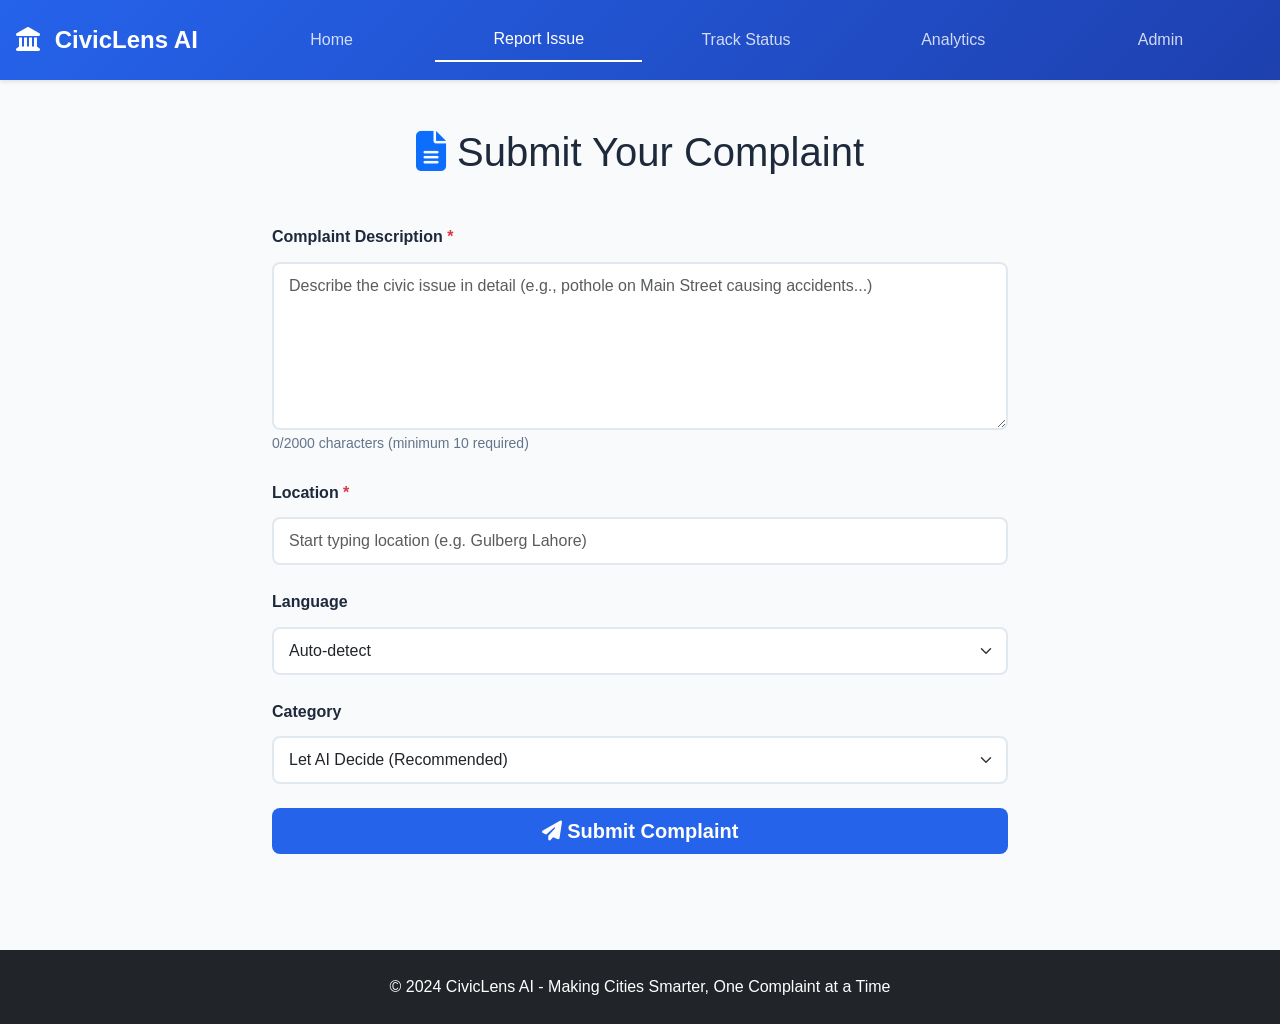
<file: frontend/submit.html>
<!DOCTYPE html>
<html lang="en">
<head>
    <meta charset="UTF-8">
    <meta name="viewport" content="width=device-width, initial-scale=1.0">
    <title>Submit Complaint - CivicLens AI</title>
    
    <!-- Bootstrap 5 CSS -->
    <link href="https://cdn.jsdelivr.net/npm/bootstrap@5.3.0/dist/css/bootstrap.min.css" rel="stylesheet">
    
    <!-- Font Awesome for icons -->
    <link href="https://cdnjs.cloudflare.com/ajax/libs/font-awesome/6.4.0/css/all.min.css" rel="stylesheet">
    
    <!-- Custom CSS -->
    <link href="css/style.css?v=6" rel="stylesheet">
</head>
<body>
    <nav class="navbar navbar-expand-lg navbar-dark bg-primary sticky-top"></nav>

    <!-- Main Content -->
    <div class="container py-5">
        <div class="row justify-content-center">
            <div class="col-lg-8">
                <h1 class="mb-5 text-center">
                    <i class="fas fa-file-alt text-primary"></i> Submit Your Complaint
                </h1>

                <!-- Alert Messages -->
                <div id="errorAlert" class="alert alert-danger alert-dismissible fade show d-none" role="alert">
                    <i class="fas fa-exclamation-circle"></i>
                    <span id="errorMessage"></span>
                    <button type="button" class="btn-close" data-bs-dismiss="alert"></button>
                </div>

                <!-- Form Section -->
                <div id="formSection">
                    <form id="complaintForm">
                        <!-- Complaint Description -->
                        <div class="mb-4">
                            <label for="complaintText" class="form-label fw-bold">
                                Complaint Description <span class="text-danger">*</span>
                            </label>
                            <textarea class="form-control" id="complaintText" rows="6" 
                                placeholder="Describe the civic issue in detail (e.g., pothole on Main Street causing accidents...)" 
                                maxlength="2000" required></textarea>
                            <small class="form-text text-muted">
                                <span id="charCount">0</span>/2000 characters (minimum 10 required)
                            </small>
                        </div>

                        <!-- Location with Autocomplete -->
                        <div class="mb-4 location-autocomplete-wrapper">
                            <label for="location" class="form-label fw-bold">
                                Location <span class="text-danger">*</span>
                            </label>
                            <input type="text" class="form-control" id="location" autocomplete="off"
                                placeholder="Start typing location (e.g. Gulberg Lahore)" required>
                            <div id="locationSuggestions" class="autocomplete-dropdown d-none"></div>
                            <input type="hidden" id="latitude">
                            <input type="hidden" id="longitude">
                            <input type="hidden" id="placeId">
                        </div>

                        <!-- Language -->
                        <div class="mb-4">
                            <label for="language" class="form-label fw-bold">Language</label>
                            <select class="form-select" id="language">
                                <option value="">Auto-detect</option>
                                <option value="English">English</option>
                                <option value="Urdu">اردو (Urdu)</option>
                                <option value="Roman Urdu">Roman Urdu</option>
                            </select>
                        </div>

                        <!-- Category -->
                        <div class="mb-4">
                            <label for="category" class="form-label fw-bold">Category</label>
                            <select class="form-select" id="category">
                                <option value="">Let AI Decide (Recommended)</option>
                                <option value="Roads">Roads & Infrastructure</option>
                                <option value="Water">Water Supply</option>
                                <option value="Electricity">Electricity</option>
                                <option value="Sanitation">Sanitation</option>
                                <option value="Traffic">Traffic & Transportation</option>
                                <option value="Public Safety">Public Safety</option>
                                <option value="Environment">Environment</option>
                            </select>
                        </div>

                        <!-- Submit Button -->
                        <button type="submit" class="btn btn-primary btn-lg w-100">
                            <i class="fas fa-paper-plane"></i> Submit Complaint
                        </button>
                    </form>
                </div>

                <!-- Success Section -->
                <div id="successSection" class="d-none">
                    <div class="alert alert-success text-center py-5">
                        <i class="fas fa-check-circle" style="font-size: 3rem;"></i>
                        <h3 class="mt-3">Complaint Submitted Successfully!</h3>
                    </div>

                    <!-- Complaint ID -->
                    <div class="card mb-4">
                        <div class="card-body text-center">
                            <h5 class="card-title">Your Complaint ID:</h5>
                            <div class="input-group mb-3">
                                <input type="text" class="form-control" id="complaintId" readonly>
                                <input type="hidden" id="mongoId">
                                <button class="btn btn-outline-primary" type="button" id="copyIdBtn">
                                    <i class="fas fa-copy"></i> Copy
                                </button>
                            </div>
                            <small class="text-muted">Save this ID to track your complaint status</small>
                        </div>
                    </div>

                    <!-- AI Analysis Results -->
                    <div class="card mb-4">
                        <div class="card-header bg-info text-white">
                            <h5 class="mb-0"><i class="fas fa-brain"></i> AI Analysis</h5>
                        </div>
                        <div class="card-body">
                            <div class="row">
                                <div class="col-md-6 mb-3">
                                    <strong>Category:</strong>
                                    <p id="aiCategory" class="text-primary fw-bold"></p>
                                </div>
                                <div class="col-md-6 mb-3">
                                    <strong>Severity:</strong>
                                    <p id="aiSeverity" class="fw-bold"></p>
                                </div>
                                <div class="col-md-6 mb-3">
                                    <strong>Priority Score:</strong>
                                    <div class="progress" style="height: 25px;">
                                        <div id="aiPriority" class="progress-bar bg-success" role="progressbar" style="width: 0%">0/100</div>
                                    </div>
                                </div>
                                <div class="col-md-6 mb-3">
                                    <strong>Department:</strong>
                                    <p id="aiDepartment" class="fw-bold"></p>
                                </div>
                                <div class="col-md-12 mb-3">
                                    <strong>AI Confidence:</strong>
                                    <p id="aiConfidence" class="fw-bold text-success"></p>
                                </div>
                            </div>
                        </div>
                    </div>

                    <!-- Recommendation -->
                    <div class="card mb-4">
                        <div class="card-header bg-warning text-dark">
                            <h5 class="mb-0"><i class="fas fa-lightbulb"></i> AI Recommendation</h5>
                        </div>
                        <div class="card-body">
                            <p id="aiRecommendation"></p>
                        </div>
                    </div>

                    <!-- Action Buttons -->
                    <div class="d-grid gap-2 d-sm-flex justify-content-center">
                        <button type="button" class="btn btn-primary btn-lg" onclick="resetForm()">
                            <i class="fas fa-plus"></i> Submit Another
                        </button>
                        <button type="button" class="btn btn-info btn-lg" onclick="trackComplaint()">
                            <i class="fas fa-search"></i> Track Status
                        </button>
                    </div>
                </div>

                <!-- Loading Spinner -->
                <div id="loadingSpinner" class="text-center d-none">
                    <div class="spinner-border text-primary" role="status" style="width: 3rem; height: 3rem;">
                        <span class="visually-hidden">Loading...</span>
                    </div>
                    <p class="mt-3">Analyzing with AI... This may take a few seconds</p>
                </div>
            </div>
        </div>
    </div>

    <!-- Footer -->
    <footer class="bg-dark text-white text-center py-4 mt-5">
        <div class="container">
            <p>&copy; 2024 CivicLens AI - Making Cities Smarter, One Complaint at a Time</p>
        </div>
    </footer>

    <!-- Bootstrap JS -->
    <script src="https://cdn.jsdelivr.net/npm/bootstrap@5.3.0/dist/js/bootstrap.bundle.min.js"></script>
    
    <!-- API Client -->
    <script src="js/navbar.js?v=9"></script>
    <script src="js/config.js?v=9"></script>
    <script src="js/api.js?v=8"></script>
    <script src="js/submit.js?v=5"></script>
</body>
</html>
</file>
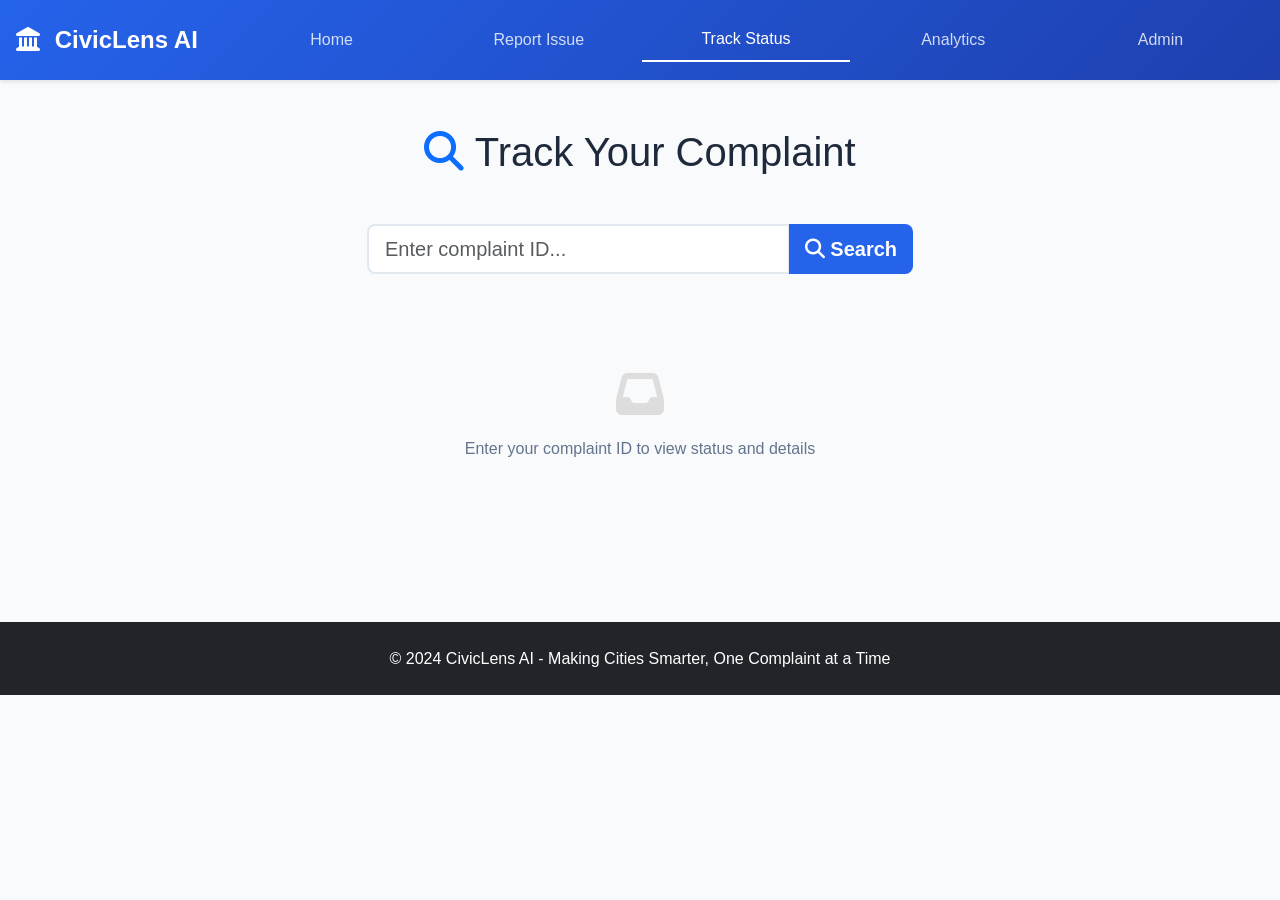
<file: frontend/track.html>
<!DOCTYPE html>
<html lang="en">
<head>
    <meta charset="UTF-8">
    <meta name="viewport" content="width=device-width, initial-scale=1.0">
    <title>Track Complaint - CivicLens AI</title>
    
    <!-- Bootstrap 5 CSS -->
    <link href="https://cdn.jsdelivr.net/npm/bootstrap@5.3.0/dist/css/bootstrap.min.css" rel="stylesheet">
    
    <!-- Font Awesome for icons -->
    <link href="https://cdnjs.cloudflare.com/ajax/libs/font-awesome/6.4.0/css/all.min.css" rel="stylesheet">
    
    <!-- Custom CSS -->
    <link href="css/style.css?v=6" rel="stylesheet">
</head>
<body>
    <nav class="navbar navbar-expand-lg navbar-dark bg-primary sticky-top"></nav>

    <!-- Main Content -->
    <div class="container py-5">
        <h1 class="mb-5 text-center">
            <i class="fas fa-search text-primary"></i> Track Your Complaint
        </h1>

        <!-- Search Section -->
        <div class="row justify-content-center mb-5">
            <div class="col-lg-6">
                <div class="input-group input-group-lg">
                    <input type="text" class="form-control" id="searchId" 
                        placeholder="Enter complaint ID...">
                    <button class="btn btn-primary" type="button" onclick="searchComplaint()">
                        <i class="fas fa-search"></i> Search
                    </button>
                </div>
            </div>
        </div>

        <!-- Alert Messages -->
        <div id="errorAlert" class="alert alert-danger alert-dismissible fade show d-none" role="alert">
            <i class="fas fa-exclamation-circle"></i>
            <span id="errorMessage"></span>
            <button type="button" class="btn-close" data-bs-dismiss="alert"></button>
        </div>

        <!-- Loading State -->
        <div id="loadingSpinner" class="text-center d-none">
            <div class="spinner-border text-primary" role="status" style="width: 3rem; height: 3rem;">
                <span class="visually-hidden">Loading...</span>
            </div>
            <p class="mt-3">Searching for your complaint...</p>
        </div>

        <!-- Empty State -->
        <div id="emptyState" class="text-center py-5">
            <i class="fas fa-inbox" style="font-size: 3rem; color: #ddd;"></i>
            <p class="mt-3 text-muted">Enter your complaint ID to view status and details</p>
        </div>

        <!-- Complaint Details -->
        <div id="complaintDetails" class="d-none">
            <div class="alert alert-primary text-center mb-4">
                <strong>Tracking ID:</strong> <code id="trackingIdDisplay" class="fs-5"></code>
            </div>
            <!-- Timeline -->
            <div class="card mb-5">
                <div class="card-header bg-primary text-white">
                    <h5 class="mb-0"><i class="fas fa-timeline"></i> Status Timeline</h5>
                </div>
                <div class="card-body">
                    <div id="statusTimeline" class="timeline">
                        <p class="text-muted text-center">Search a complaint to view status history</p>
                    </div>
                </div>
            </div>

            <!-- Details Grid -->
            <div class="row mb-5">
                <div class="col-md-6 mb-3">
                    <div class="card">
                        <div class="card-body">
                            <h6 class="card-title text-muted">Description</h6>
                            <p id="detailText" class="card-text"></p>
                        </div>
                    </div>
                </div>
                <div class="col-md-6 mb-3">
                    <div class="card">
                        <div class="card-body">
                            <h6 class="card-title text-muted">Location</h6>
                            <p id="detailLocation" class="card-text"></p>
                        </div>
                    </div>
                </div>
                <div class="col-md-6 mb-3">
                    <div class="card">
                        <div class="card-body">
                            <h6 class="card-title text-muted">Category</h6>
                            <p id="detailCategory" class="card-text"><span class="badge bg-info"></span></p>
                        </div>
                    </div>
                </div>
                <div class="col-md-6 mb-3">
                    <div class="card">
                        <div class="card-body">
                            <h6 class="card-title text-muted">Severity</h6>
                            <p id="detailSeverity" class="card-text"></p>
                        </div>
                    </div>
                </div>
                <div class="col-md-6 mb-3">
                    <div class="card">
                        <div class="card-body">
                            <h6 class="card-title text-muted">Priority Score</h6>
                            <div class="progress" style="height: 25px;">
                                <div id="detailPriority" class="progress-bar" role="progressbar" style="width: 0%">0/100</div>
                            </div>
                        </div>
                    </div>
                </div>
                <div class="col-md-6 mb-3">
                    <div class="card">
                        <div class="card-body">
                            <h6 class="card-title text-muted">Department</h6>
                            <p id="detailDepartment" class="card-text"></p>
                        </div>
                    </div>
                </div>
                <div class="col-md-6 mb-3">
                    <div class="card">
                        <div class="card-body">
                            <h6 class="card-title text-muted">Language</h6>
                            <p id="detailLanguage" class="card-text"></p>
                        </div>
                    </div>
                </div>
                <div class="col-md-6 mb-3">
                    <div class="card">
                        <div class="card-body">
                            <h6 class="card-title text-muted">AI Confidence</h6>
                            <p id="detailConfidence" class="card-text text-success fw-bold"></p>
                        </div>
                    </div>
                </div>
            </div>

            <!-- Resolution Notes -->
            <div id="resolutionNotesCard" class="card mb-5 d-none">
                <div class="card-header bg-success text-white">
                    <h5 class="mb-0"><i class="fas fa-clipboard-check"></i> Resolution Notes</h5>
                </div>
                <div class="card-body">
                    <p id="detailResolutionNotes" class="mb-0"></p>
                    <small class="text-muted" id="resolutionUpdatedAt"></small>
                </div>
            </div>

            <!-- Duplicate Info -->
            <div id="duplicateInfo" class="alert alert-info d-none">
                <i class="fas fa-copy"></i>
                <strong>Part of Complaint Cluster</strong>
                <p class="mb-0">This complaint is part of a group of similar issues for more efficient handling.</p>
            </div>

            <!-- Citizen Feedback (shown when Resolved) -->
            <div id="feedbackSection" class="card mb-5 d-none">
                <div class="card-header bg-success text-white">
                    <h5 class="mb-0"><i class="fas fa-star"></i> Rate Your Experience</h5>
                </div>
                <div class="card-body">
                    <p class="text-muted">Your complaint has been resolved. Please share your feedback.</p>
                    <div class="mb-3" id="starRating">
                        <span class="star-btn" data-rating="1">★</span>
                        <span class="star-btn" data-rating="2">★</span>
                        <span class="star-btn" data-rating="3">★</span>
                        <span class="star-btn" data-rating="4">★</span>
                        <span class="star-btn" data-rating="5">★</span>
                    </div>
                    <textarea id="feedbackComment" class="form-control mb-3" rows="3"
                        placeholder="Share your experience (e.g. Issue resolved quickly...)"></textarea>
                    <button class="btn btn-success" onclick="submitFeedback()">
                        <i class="fas fa-paper-plane"></i> Submit Feedback
                    </button>
                </div>
            </div>

            <!-- Existing Feedback Display -->
            <div id="feedbackDisplay" class="card mb-5 d-none">
                <div class="card-header bg-success text-white">
                    <h5 class="mb-0"><i class="fas fa-star"></i> Your Feedback</h5>
                </div>
                <div class="card-body">
                    <p id="feedbackStars" class="fs-4 text-warning"></p>
                    <p id="feedbackCommentDisplay" class="text-muted"></p>
                </div>
            </div>
        </div>
    </div>

    <!-- Footer -->
    <footer class="bg-dark text-white text-center py-4 mt-5">
        <div class="container">
            <p>&copy; 2024 CivicLens AI - Making Cities Smarter, One Complaint at a Time</p>
        </div>
    </footer>

    <script src="https://cdn.jsdelivr.net/npm/bootstrap@5.3.0/dist/js/bootstrap.bundle.min.js"></script>
    <script src="js/navbar.js?v=9"></script>
    <script src="js/config.js?v=9"></script>
    <script src="js/api.js?v=8"></script>
    <script src="js/track.js?v=5"></script>
</body>
</html>
</file>
<file: frontend/css/style.css>
/* ============================================
   CivicLens AI - Custom CSS Styling
   ============================================ */

:root {
    --primary-color: #2563EB;
    --secondary-color: #22C55E;
    --accent-color: #F59E0B;
    --danger-color: #EF4444;
    --warning-color: #F59E0B;
    --info-color: #06B6D4;
    --success-color: #22C55E;
    --light-bg: #F8FAFC;
    --dark-text: #1E293B;
    --border-color: #E2E8F0;
}

/* ============================================
   Global Styles
   ============================================ */

* {
    margin: 0;
    padding: 0;
    box-sizing: border-box;
}

body {
    font-family: 'Segoe UI', Tahoma, Geneva, Verdana, sans-serif;
    color: var(--dark-text);
    background-color: var(--light-bg);
    line-height: 1.6;
}

html {
    scroll-behavior: smooth;
}

/* ============================================
   Navigation
   ============================================ */

.navbar {
    box-shadow: 0 2px 4px rgba(0, 0, 0, 0.1);
    background: linear-gradient(135deg, var(--primary-color) 0%, #1e40af 100%) !important;
}

.navbar-brand {
    font-size: 1.5rem;
    font-weight: bold;
    color: white !important;
}

.navbar-brand i {
    margin-right: 0.5rem;
}

.nav-link {
    margin: 0 0.5rem;
    transition: all 0.3s ease;
    color: rgba(255, 255, 255, 0.8) !important;
    font-weight: 500;
}

.nav-link:hover {
    color: white !important;
    transform: translateY(-2px);
}

.nav-link.active {
    color: white !important;
    border-bottom: 2px solid white;
}

/* Navbar: brand left, links evenly spaced across remaining width */
.navbar-inner {
    display: flex;
    flex-wrap: wrap;
    align-items: center;
    width: 100%;
    padding: 0.5rem 1rem;
    gap: 0.25rem;
}

.navbar-brand {
    flex: 0 0 auto;
    margin-right: 0.5rem;
}

.navbar-links-wrap {
    flex: 1 1 0;
    min-width: 0;
}

@media (min-width: 992px) {
    .navbar-inner {
        flex-wrap: nowrap;
    }

    .navbar-brand {
        flex: 0 0 200px;
    }

    .navbar-links-wrap {
        display: flex !important;
        flex: 1 1 auto;
        justify-content: stretch;
    }
}

.navbar-nav-equal {
    display: flex;
    flex-direction: row;
    flex-wrap: nowrap;
    align-items: center;
    justify-content: space-evenly;
    width: 100%;
    padding: 0;
    margin: 0;
}

.navbar-nav-equal .nav-item {
    flex: 1 1 0;
    text-align: center;
}

.navbar-nav-equal .nav-link {
    display: inline-block;
    width: 100%;
    margin: 0;
    padding: 0.5rem 0.25rem;
    white-space: nowrap;
}

@media (max-width: 991px) {
    .navbar-links-wrap {
        flex: 1 1 100%;
        order: 3;
    }

    .navbar-toggler {
        order: 2;
        margin-left: auto;
    }

    .navbar-nav-equal {
        flex-direction: column;
        padding: 0.5rem 0;
    }

    .navbar-nav-equal .nav-item {
        flex: none;
        width: 100%;
        text-align: center;
    }

    .navbar-nav-equal .nav-link {
        padding: 0.6rem 1rem;
    }
}

/* ============================================
   Hero Section
   ============================================ */

.hero-section {
    background: linear-gradient(135deg, var(--primary-color) 0%, #1e40af 100%);
    color: white;
    text-align: center;
    padding: 80px 20px !important;
}

.hero-section h1 {
    font-size: 3.5rem;
    font-weight: 900;
    letter-spacing: -0.02em;
    text-shadow: 2px 2px 4px rgba(0, 0, 0, 0.2);
}

.hero-section h2 {
    font-size: 1.5rem;
    font-weight: 600;
    opacity: 0.95;
}

.button-group {
    display: flex;
    gap: 1rem;
    justify-content: center;
    flex-wrap: wrap;
    margin-top: 2rem;
}

.button-group .btn {
    padding: 12px 30px;
    font-weight: 600;
    border-radius: 8px;
    transition: all 0.3s ease;
    box-shadow: 0 4px 12px rgba(0, 0, 0, 0.15);
}

.button-group .btn:hover {
    transform: translateY(-3px);
    box-shadow: 0 8px 20px rgba(0, 0, 0, 0.2);
}

/* ============================================
   Stats Section
   ============================================ */

.stats-section {
    background: white;
    padding: 60px 20px;
}

.stat-card {
    background: linear-gradient(135deg, white 0%, #f0f9ff 100%);
    border: 2px solid var(--border-color);
    border-radius: 12px;
    padding: 30px;
    text-align: center;
    transition: all 0.3s ease;
    box-shadow: 0 2px 8px rgba(0, 0, 0, 0.05);
}

.stat-card:hover {
    transform: translateY(-5px);
    box-shadow: 0 12px 24px rgba(0, 0, 0, 0.1);
    border-color: var(--primary-color);
}

.stat-card h3 {
    font-size: 2.5rem;
    font-weight: 800;
    color: var(--primary-color);
    margin-bottom: 0.5rem;
}

.stat-card p {
    font-size: 1.1rem;
    font-weight: 600;
    color: var(--dark-text);
    margin-bottom: 0.5rem;
}

.stat-card small {
    color: #64748b;
    font-size: 0.9rem;
}

/* ============================================
   Features Section
   ============================================ */

.features-section {
    background-color: var(--light-bg);
    padding: 60px 20px;
}

.feature-card {
    background: white;
    border: none;
    border-radius: 12px;
    padding: 30px;
    text-align: center;
    transition: all 0.3s ease;
    box-shadow: 0 2px 8px rgba(0, 0, 0, 0.05);
    height: 100%;
}

.feature-card:hover {
    transform: translateY(-8px);
    box-shadow: 0 12px 24px rgba(0, 0, 0, 0.1);
}

.feature-card i {
    font-size: 3rem;
    color: var(--primary-color);
    margin-bottom: 1rem;
}

.feature-card h5 {
    font-weight: 700;
    margin-bottom: 1rem;
    color: var(--dark-text);
}

.feature-card p {
    color: #64748b;
    font-size: 0.95rem;
    line-height: 1.5;
}

/* ============================================
   CTA Section
   ============================================ */

.cta-section {
    background: linear-gradient(135deg, var(--primary-color) 0%, #1e40af 100%);
    color: white;
    padding: 60px 20px;
    text-align: center;
}

.cta-section h2 {
    font-size: 2.5rem;
    font-weight: 800;
    margin-bottom: 1rem;
}

.cta-section .btn-light {
    padding: 12px 40px;
    font-weight: 600;
    border-radius: 8px;
    transition: all 0.3s ease;
}

.cta-section .btn-light:hover {
    transform: scale(1.05);
    box-shadow: 0 8px 20px rgba(0, 0, 0, 0.2);
}

/* ============================================
   Form Styles
   ============================================ */

.form-label {
    color: var(--dark-text);
    margin-bottom: 0.75rem;
}

.form-control,
.form-select {
    border: 2px solid var(--border-color);
    border-radius: 8px;
    padding: 10px 15px;
    font-size: 1rem;
    transition: all 0.3s ease;
}

.form-control:focus,
.form-select:focus {
    border-color: var(--primary-color);
    box-shadow: 0 0 0 0.2rem rgba(37, 99, 235, 0.1);
}

textarea.form-control {
    min-height: 120px;
    resize: vertical;
}

/* ============================================
   Buttons
   ============================================ */

.btn {
    border-radius: 8px;
    font-weight: 600;
    transition: all 0.3s ease;
    border: none;
}

.btn-primary {
    background: var(--primary-color);
    color: white;
}

.btn-primary:hover {
    background: #1d4ed8;
    transform: translateY(-2px);
    box-shadow: 0 4px 12px rgba(37, 99, 235, 0.3);
}

.btn-success {
    background: var(--secondary-color);
    color: white;
}

.btn-success:hover {
    background: #16a34a;
    transform: translateY(-2px);
}

.btn-danger {
    background: var(--danger-color);
    color: white;
}

.btn-danger:hover {
    background: #dc2626;
    transform: translateY(-2px);
}

.btn-info {
    background: var(--info-color);
    color: white;
}

.btn-info:hover {
    background: #0891b2;
    transform: translateY(-2px);
}

/* ============================================
   Cards
   ============================================ */

.card {
    border: 2px solid var(--border-color);
    border-radius: 12px;
    box-shadow: 0 2px 8px rgba(0, 0, 0, 0.05);
    transition: all 0.3s ease;
}

.card:hover {
    box-shadow: 0 8px 16px rgba(0, 0, 0, 0.1);
}

.card-header {
    border-bottom: 2px solid var(--border-color);
    font-weight: 600;
}

/* ============================================
   Alerts
   ============================================ */

.alert {
    border: 2px solid;
    border-radius: 8px;
    padding: 15px 20px;
}

.alert-danger {
    background-color: #fee2e2;
    border-color: #fecaca;
    color: #991b1b;
}

.alert-success {
    background-color: #dcfce7;
    border-color: #bbf7d0;
    color: #166534;
}

.alert-info {
    background-color: #cffafe;
    border-color: #a5f3fc;
    color: #164e63;
}

.alert-warning {
    background-color: #fef3c7;
    border-color: #fde68a;
    color: #92400e;
}

/* ============================================
   Spinners
   ============================================ */

.spinner-border {
    border-width: 0.3em;
}

/* ============================================
   Success State
   ============================================ */

.alert-success {
    text-align: center;
    border: none;
    background: linear-gradient(135deg, #dcfce7 0%, #bbf7d0 100%);
}

.alert-success i {
    color: var(--secondary-color);
    animation: bounce 0.6s ease;
}

@keyframes bounce {
    0%, 100% { transform: translateY(0); }
    50% { transform: translateY(-20px); }
}

/* ============================================
   Timeline
   ============================================ */

.timeline {
    position: relative;
    padding: 20px 0;
}

.timeline-item {
    display: flex;
    margin-bottom: 30px;
    position: relative;
}

.timeline-marker {
    min-width: 50px;
    height: 50px;
    background: white;
    border: 3px solid var(--border-color);
    border-radius: 50%;
    display: flex;
    align-items: center;
    justify-content: center;
    font-size: 1.2rem;
    color: #64748b;
    margin-right: 20px;
    flex-shrink: 0;
    transition: all 0.3s ease;
    z-index: 2;
}

.timeline-marker.completed {
    background: var(--secondary-color);
    border-color: var(--secondary-color);
    color: white;
}

.timeline-marker i {
    font-size: 1.2rem;
}

.timeline-item:not(:last-child)::before {
    content: '';
    position: absolute;
    left: 24px;
    top: 50px;
    width: 3px;
    height: 30px;
    background: var(--border-color);
    z-index: 1;
}

.timeline-content {
    padding: 10px 0;
    flex: 1;
}

.timeline-content h6 {
    font-weight: 700;
    margin-bottom: 0.25rem;
    color: var(--dark-text);
}

.timeline-content p {
    color: #64748b;
    font-size: 0.9rem;
}

.timeline-content small {
    color: #94a3b8;
}

/* ============================================
   KPI Cards
   ============================================ */

.kpi-card {
    background: linear-gradient(135deg, rgba(255,255,255,0.1) 0%, rgba(255,255,255,0.05) 100%);
    border: 2px solid rgba(255, 255, 255, 0.2);
    border-radius: 12px;
    padding: 20px;
    color: white;
    text-align: center;
    transition: all 0.3s ease;
    position: relative;
    overflow: hidden;
}

.kpi-card:hover {
    transform: translateY(-5px);
    box-shadow: 0 12px 24px rgba(0, 0, 0, 0.2);
    border-color: rgba(255, 255, 255, 0.4);
}

.kpi-card::before {
    content: '';
    position: absolute;
    top: 0;
    right: 0;
    width: 100px;
    height: 100px;
    background: rgba(255, 255, 255, 0.1);
    border-radius: 50%;
    transform: translate(50%, -50%);
}

.kpi-card .kpi-icon {
    font-size: 2rem;
    opacity: 0.8;
    margin-bottom: 0.5rem;
}

.kpi-card h6 {
    font-size: 0.85rem;
    font-weight: 600;
    opacity: 0.9;
    margin-bottom: 0.5rem;
}

.kpi-card h3 {
    font-size: 2rem;
    font-weight: 800;
}

.kpi-card.bg-danger {
    background: linear-gradient(135deg, #EF4444 0%, #dc2626 100%);
    border-color: rgba(255, 255, 255, 0.3);
}

.kpi-card.bg-info {
    background: linear-gradient(135deg, #06B6D4 0%, #0891b2 100%);
    border-color: rgba(255, 255, 255, 0.3);
}

.kpi-card.bg-warning {
    background: linear-gradient(135deg, #F59E0B 0%, #d97706 100%);
    border-color: rgba(255, 255, 255, 0.3);
}

.kpi-card.bg-success {
    background: linear-gradient(135deg, #22C55E 0%, #16a34a 100%);
    border-color: rgba(255, 255, 255, 0.3);
}

.kpi-card.bg-primary {
    background: linear-gradient(135deg, #2563EB 0%, #1d4ed8 100%);
    border-color: rgba(255, 255, 255, 0.3);
}

/* ============================================
   Insight Cards
   ============================================ */

.insight-card {
    background: white;
    border: 2px solid var(--border-color);
    border-radius: 12px;
    padding: 20px;
    text-align: center;
    transition: all 0.3s ease;
}

.insight-card:hover {
    transform: translateY(-3px);
    box-shadow: 0 8px 16px rgba(0, 0, 0, 0.1);
}

.insight-card i {
    font-size: 2rem;
    color: var(--primary-color);
    margin-bottom: 1rem;
}

.insight-card h6 {
    font-weight: 700;
    color: var(--dark-text);
    margin-bottom: 0.5rem;
}

.insight-card p {
    font-size: 1.5rem;
    font-weight: 800;
    color: var(--primary-color);
    margin-bottom: 0.5rem;
}

.insight-card small {
    color: #64748b;
}

/* ============================================
   Recommendation Cards
   ============================================ */

.recommendation-card {
    border-left: 4px solid;
    padding: 15px;
    margin-bottom: 15px;
    border-radius: 8px;
    background: #f8fafc;
}

.recommendation-card.border-danger {
    border-color: var(--danger-color);
    background: #fee2e2;
}

.recommendation-card.border-warning {
    border-color: var(--warning-color);
    background: #fef3c7;
}

.recommendation-card.border-info {
    border-color: var(--info-color);
    background: #cffafe;
}

.recommendation-card.border-success {
    border-color: var(--secondary-color);
    background: #dcfce7;
}

.rec-header {
    font-weight: 600;
    display: flex;
    align-items: center;
    gap: 10px;
    margin-bottom: 10px;
}

/* ============================================
   Badges
   ============================================ */

.badge {
    padding: 6px 12px;
    border-radius: 6px;
    font-weight: 600;
    font-size: 0.85rem;
}

.badge.bg-danger {
    background: var(--danger-color) !important;
}

.badge.bg-warning {
    background: var(--warning-color) !important;
    color: white;
}

.badge.bg-success {
    background: var(--secondary-color) !important;
}

.badge.bg-info {
    background: var(--info-color) !important;
    color: white;
}

/* ============================================
   Progress Bars
   ============================================ */

.progress {
    background-color: #e2e8f0;
    border-radius: 10px;
    overflow: hidden;
    height: 25px;
}

.progress-bar {
    background: linear-gradient(90deg, var(--primary-color) 0%, #1d4ed8 100%);
    font-weight: 600;
    color: white;
    display: flex;
    align-items: center;
    justify-content: center;
    font-size: 0.85rem;
    transition: width 0.6s ease;
}

.progress-bar.bg-success {
    background: linear-gradient(90deg, var(--secondary-color) 0%, #16a34a 100%) !important;
}

.progress-bar.bg-warning {
    background: linear-gradient(90deg, var(--warning-color) 0%, #d97706 100%) !important;
}

.progress-bar.bg-danger {
    background: linear-gradient(90deg, var(--danger-color) 0%, #dc2626 100%) !important;
}

/* ============================================
   Footer
   ============================================ */

footer {
    background: #0f172a;
    margin-top: auto;
}

footer p {
    margin: 0;
    font-weight: 500;
}

footer small {
    color: #94a3b8;
}

/* ============================================
   Responsive Design
   ============================================ */

@media (max-width: 768px) {
    .hero-section h1 {
        font-size: 2rem;
    }

    .hero-section h2 {
        font-size: 1.1rem;
    }

    .button-group {
        flex-direction: column;
    }

    .button-group .btn {
        width: 100%;
    }

    .kpi-card {
        margin-bottom: 15px;
    }

    .stat-card {
        margin-bottom: 15px;
    }

    .timeline-item {
        flex-direction: column;
        margin-bottom: 20px;
    }

    .timeline-marker {
        margin-right: 0;
        margin-bottom: 10px;
    }

    .input-group-lg > .form-control,
    .input-group-lg > .btn {
        font-size: 1rem;
    }

    .navbar-brand {
        font-size: 1.2rem;
    }
}

@media (max-width: 576px) {
    .container-fluid {
        padding-left: 10px;
        padding-right: 10px;
    }

    h1 {
        font-size: 1.75rem !important;
    }

    h2 {
        font-size: 1.25rem !important;
    }

    .feature-card {
        padding: 20px;
    }

    .feature-card i {
        font-size: 2.5rem;
    }
}

/* ============================================
   Charts responsive
   ============================================ */

canvas {
    max-height: 400px;
}

/* ============================================
   Utility Classes
   ============================================ */

.d-none {
    display: none !important;
}

.d-block {
    display: block !important;
}

.text-center {
    text-align: center !important;
}

.text-muted {
    color: #64748b !important;
}

.fw-bold {
    font-weight: 700 !important;
}

.mb-0 {
    margin-bottom: 0 !important;
}

.py-5 {
    padding-top: 3rem !important;
    padding-bottom: 3rem !important;
}

.mt-5 {
    margin-top: 3rem !important;
}

/* Dashboard */
.dashboard-header h1 {
    font-size: 1.85rem;
    font-weight: 800;
    color: var(--dark-text);
}

.section-title {
    font-weight: 700;
    color: var(--dark-text);
}

.chart-card {
    background: linear-gradient(135deg, white 0%, #f8fafc 100%);
    border: 2px solid var(--border-color);
    border-radius: 12px;
    padding: 1.5rem;
    height: 100%;
    box-shadow: 0 2px 8px rgba(0, 0, 0, 0.05);
    transition: all 0.3s ease;
}

.chart-card:hover {
    transform: translateY(-3px);
    box-shadow: 0 12px 24px rgba(0, 0, 0, 0.08);
    border-color: var(--primary-color);
}

.chart-card h5 {
    font-weight: 700;
    color: var(--dark-text);
    margin-bottom: 1rem;
    padding-bottom: 0.75rem;
    border-bottom: 2px solid var(--border-color);
}

.chart-card h5 i {
    color: var(--primary-color);
    margin-right: 0.5rem;
}

/* SaaS Cards */
.saas-card {
    border: none;
    border-radius: 16px;
    box-shadow: 0 4px 20px rgba(0, 0, 0, 0.06);
    transition: transform 0.2s, box-shadow 0.2s;
}
.saas-card:hover {
    transform: translateY(-2px);
    box-shadow: 0 8px 30px rgba(0, 0, 0, 0.1);
}
.saas-kpi {
    background: white;
    border-radius: 16px;
    padding: 1.5rem;
    box-shadow: 0 4px 15px rgba(0,0,0,0.06);
    text-align: center;
    transition: transform 0.2s;
}
.saas-kpi:hover { transform: translateY(-3px); }
.saas-kpi h6 { color: #64748b; font-size: 0.85rem; margin-bottom: 0.5rem; }
.saas-kpi h3 { color: var(--primary-color); font-weight: 700; }
.kpi-open h3 { color: #EF4444; }
.kpi-resolved h3 { color: var(--secondary-color); }
.kpi-critical h3 { color: #991B1B; }
.kpi-satisfaction h3 { color: var(--accent-color); }

/* Admin Table */
.admin-table tbody tr { cursor: pointer; transition: background 0.15s; }
.admin-table tbody tr:hover { background: #EFF6FF; }

/* Complaint Modal (centered) */
.complaint-modal .modal-header {
    background: linear-gradient(135deg, var(--primary-color), #1e40af);
    color: white;
    border: none;
}
.complaint-modal .modal-footer {
    background: #F8FAFC;
    border-top: 1px solid var(--border-color);
}
.drawer-section { margin-bottom: 1.25rem; }
.drawer-section label { font-size: 0.75rem; text-transform: uppercase; color: #64748b; font-weight: 600; }
.status-timeline .timeline-step {
    display: flex; gap: 0.75rem; margin-bottom: 1rem; align-items: flex-start;
}
.timeline-dot {
    width: 12px; height: 12px; border-radius: 50%;
    background: var(--primary-color); margin-top: 5px; flex-shrink: 0;
}

/* Chatbot */
.chatbot-fab {
    position: fixed; bottom: 24px; right: 24px; z-index: 1060;
    background: linear-gradient(135deg, var(--primary-color), #1e40af);
    color: white; border: none; border-radius: 50px;
    padding: 14px 22px; font-weight: 600; font-size: 0.95rem;
    box-shadow: 0 6px 25px rgba(37,99,235,0.4);
    display: flex; align-items: center; gap: 8px;
    transition: transform 0.2s, box-shadow 0.2s; cursor: pointer;
}
.chatbot-fab:hover { transform: scale(1.05); box-shadow: 0 8px 30px rgba(37,99,235,0.5); }
.chatbot-window {
    position: fixed; bottom: 90px; right: 24px; width: 380px; max-width: calc(100vw - 48px);
    height: 480px; background: white; border-radius: 16px;
    box-shadow: 0 10px 40px rgba(0,0,0,0.15); z-index: 1060;
    display: flex; flex-direction: column; overflow: hidden;
}
.chatbot-header {
    padding: 1rem; background: linear-gradient(135deg, var(--primary-color), #1e40af);
    color: white; display: flex; justify-content: space-between; align-items: center;
}
.chatbot-messages { flex: 1; overflow-y: auto; padding: 1rem; background: #F8FAFC; }
.chat-msg {
    padding: 0.75rem 1rem; border-radius: 12px; margin-bottom: 0.75rem;
    max-width: 90%; font-size: 0.9rem; line-height: 1.5;
}
.chat-msg.bot { background: white; border: 1px solid var(--border-color); }
.chat-msg.user { background: var(--primary-color); color: white; margin-left: auto; }
.chat-msg.error { background: #FEE2E2; color: #991B1B; }
.chatbot-input {
    padding: 0.75rem; border-top: 1px solid var(--border-color);
    display: flex; gap: 0.5rem;
}
.chatbot-input input { flex: 1; border: 1px solid var(--border-color); border-radius: 8px; padding: 0.5rem 0.75rem; }

/* Location Autocomplete */
.location-autocomplete-wrapper { position: relative; }
.autocomplete-dropdown {
    position: absolute; top: 100%; left: 0; right: 0; z-index: 100;
    background: white; border: 1px solid var(--border-color); border-radius: 8px;
    box-shadow: 0 8px 25px rgba(0,0,0,0.1); max-height: 220px; overflow-y: auto;
}
.autocomplete-item {
    padding: 0.75rem 1rem; cursor: pointer; transition: background 0.15s;
    border-bottom: 1px solid #F1F5F9;
}
.autocomplete-item:hover { background: #EFF6FF; }
.autocomplete-item i { color: var(--primary-color); margin-right: 0.5rem; }

/* Star Rating */
.star-btn {
    font-size: 2rem; color: #D1D5DB; cursor: pointer; transition: color 0.15s;
    margin-right: 0.25rem;
}
.star-btn.active, .star-btn:hover { color: var(--accent-color); }

/* Mobile Responsive */
@media (max-width: 768px) {
    .hero-section h1 { font-size: 2rem !important; }
    .hero-section .lead { font-size: 1rem; }
    .button-group .btn-lg { font-size: 0.95rem; padding: 0.6rem 1.2rem; }
    .stat-card h3 { font-size: 1.75rem; }
    .kpi-card, .saas-kpi { padding: 1rem; }
    .kpi-card h3, .saas-kpi h3 { font-size: 1.5rem; }
    .insight-card { padding: 1rem; }
    .admin-table { font-size: 0.8rem; }
    .admin-table th, .admin-table td { padding: 0.5rem; white-space: nowrap; }
    .modal-dialog { margin: 0.5rem; }
    .complaint-modal .modal-body { padding: 1rem; }
    .input-group-lg { flex-direction: column; }
    .input-group-lg > .form-control { border-radius: 0.375rem !important; margin-bottom: 0.5rem; }
    .input-group-lg > .btn { width: 100%; border-radius: 0.375rem !important; }
    .timeline-item { flex-direction: column; }
    .feature-card { padding: 1.25rem; }
    h1 { font-size: 1.5rem !important; }
}

@media (max-width: 576px) {
    .chatbot-window { width: calc(100vw - 16px); right: 8px; left: 8px; height: 75vh; bottom: 80px; }
    .chatbot-fab { bottom: 16px; right: 16px; }
    .chatbot-fab span { display: none; }
    .chatbot-fab { padding: 14px 16px; border-radius: 50%; }
    .navbar-brand { font-size: 1.1rem; }
    .container-fluid { padding-left: 12px; padding-right: 12px; }
    #heatmapChart { height: 300px !important; }
    canvas { max-height: 280px; }
}
</file>
